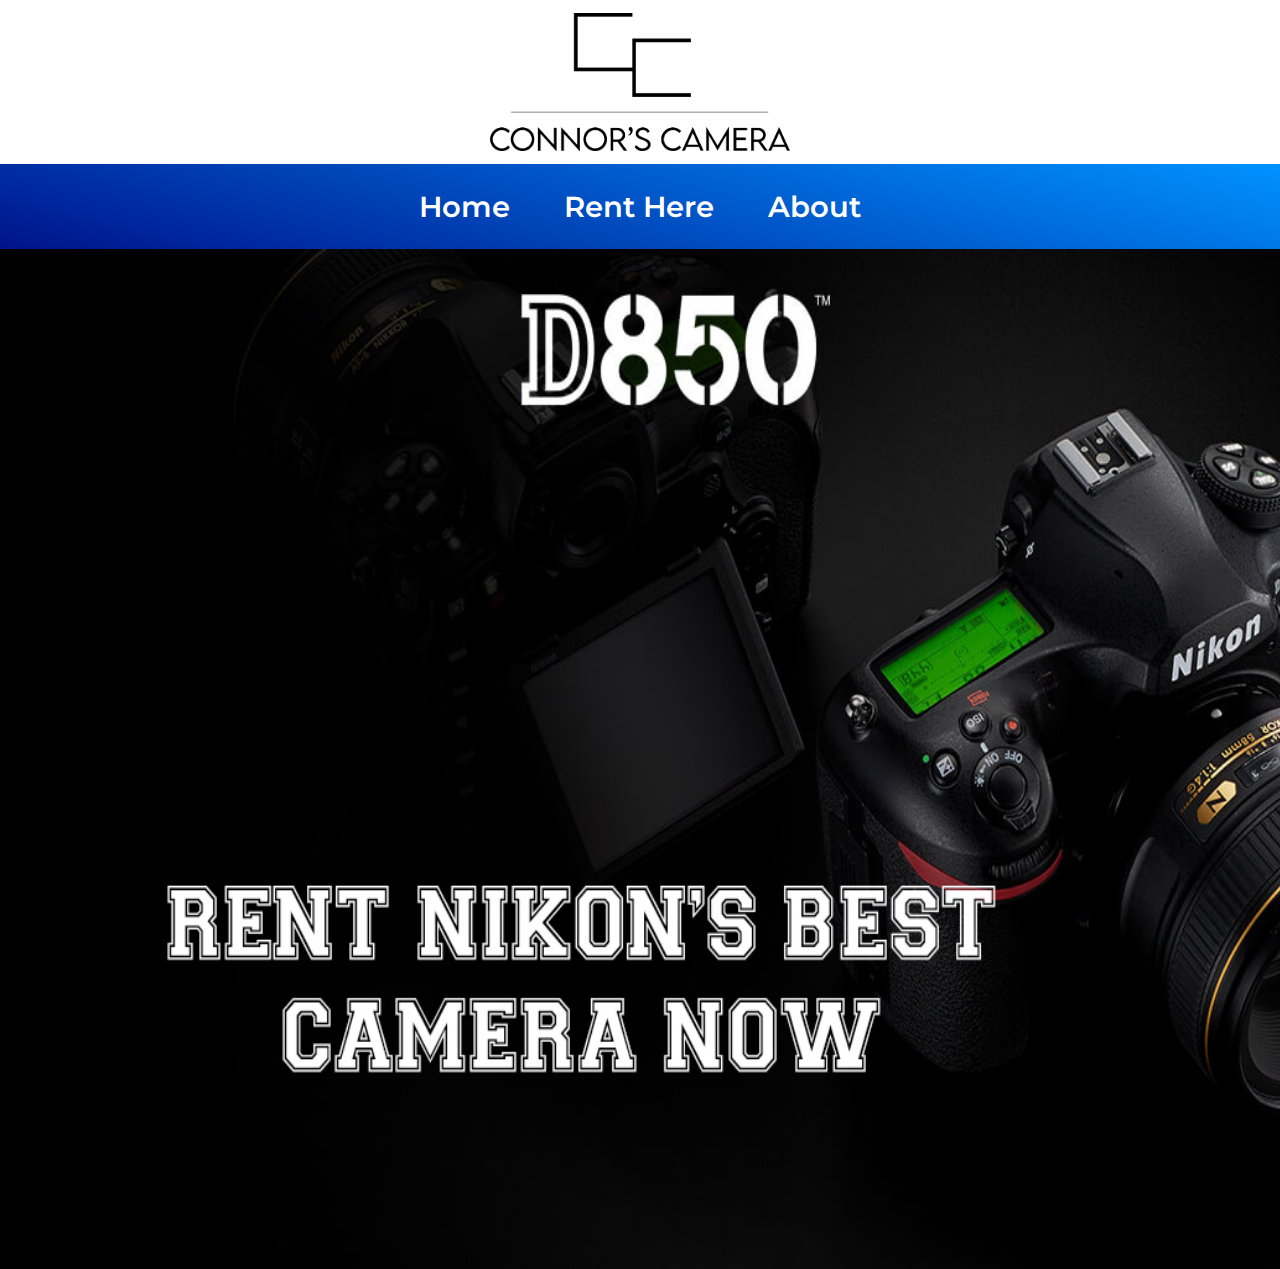
<file: index.html>
<!DOCTYPE html>
<html lang="en" dir="ltr">
    <head>
        <meta charset="utf-8">
        <title>Connor's Camera</title>
        <link rel="stylesheet" href="styles.css" type="text/css">
        <meta name="viewport" content="width=device-width, initial-scale=1.0">
        <link rel="preconnect" href="https://fonts.gstatic.com">
        <link href="https://fonts.googleapis.com/css2?family=Montserrat:ital,wght@0,100;0,200;0,300;0,500;0,700;0,800;0,900;1,100;1,200;1,300;1,400;1,700;1,800;1,900&display=swap" rel="stylesheet">
    </head>
    <body>

        <a href="index.html"><img class="logo" src="logo.jpg"></a>


        <nav>
            <a href="index.html">Home</a>
            <a href="rent.html">Rent Here</a>
            <a href="about.html">About</a>
        </nav>

        <div class="w3-content w3-section">
          <img class="mySlides w3-animate-fading" src="D850.jpg">
          <img class="mySlides w3-animate-fading" src="light.jpg">
          <img class="mySlides w3-animate-fading" src="300.jpg">
        </div>
              <script>
                var myIndex = 0;
              carousel();

              function carousel() {
                var i;
                var x = document.getElementsByClassName("mySlides");
                for (i = 0; i < x.length; i++) {
                  x[i].style.display = "none";
                }
                myIndex++;
                if (myIndex > x.length) {myIndex = 1}
                x[myIndex-1].style.display = "block";
                setTimeout(carousel, 9000);
              }
              </script>
    </body>
</html>
</file>
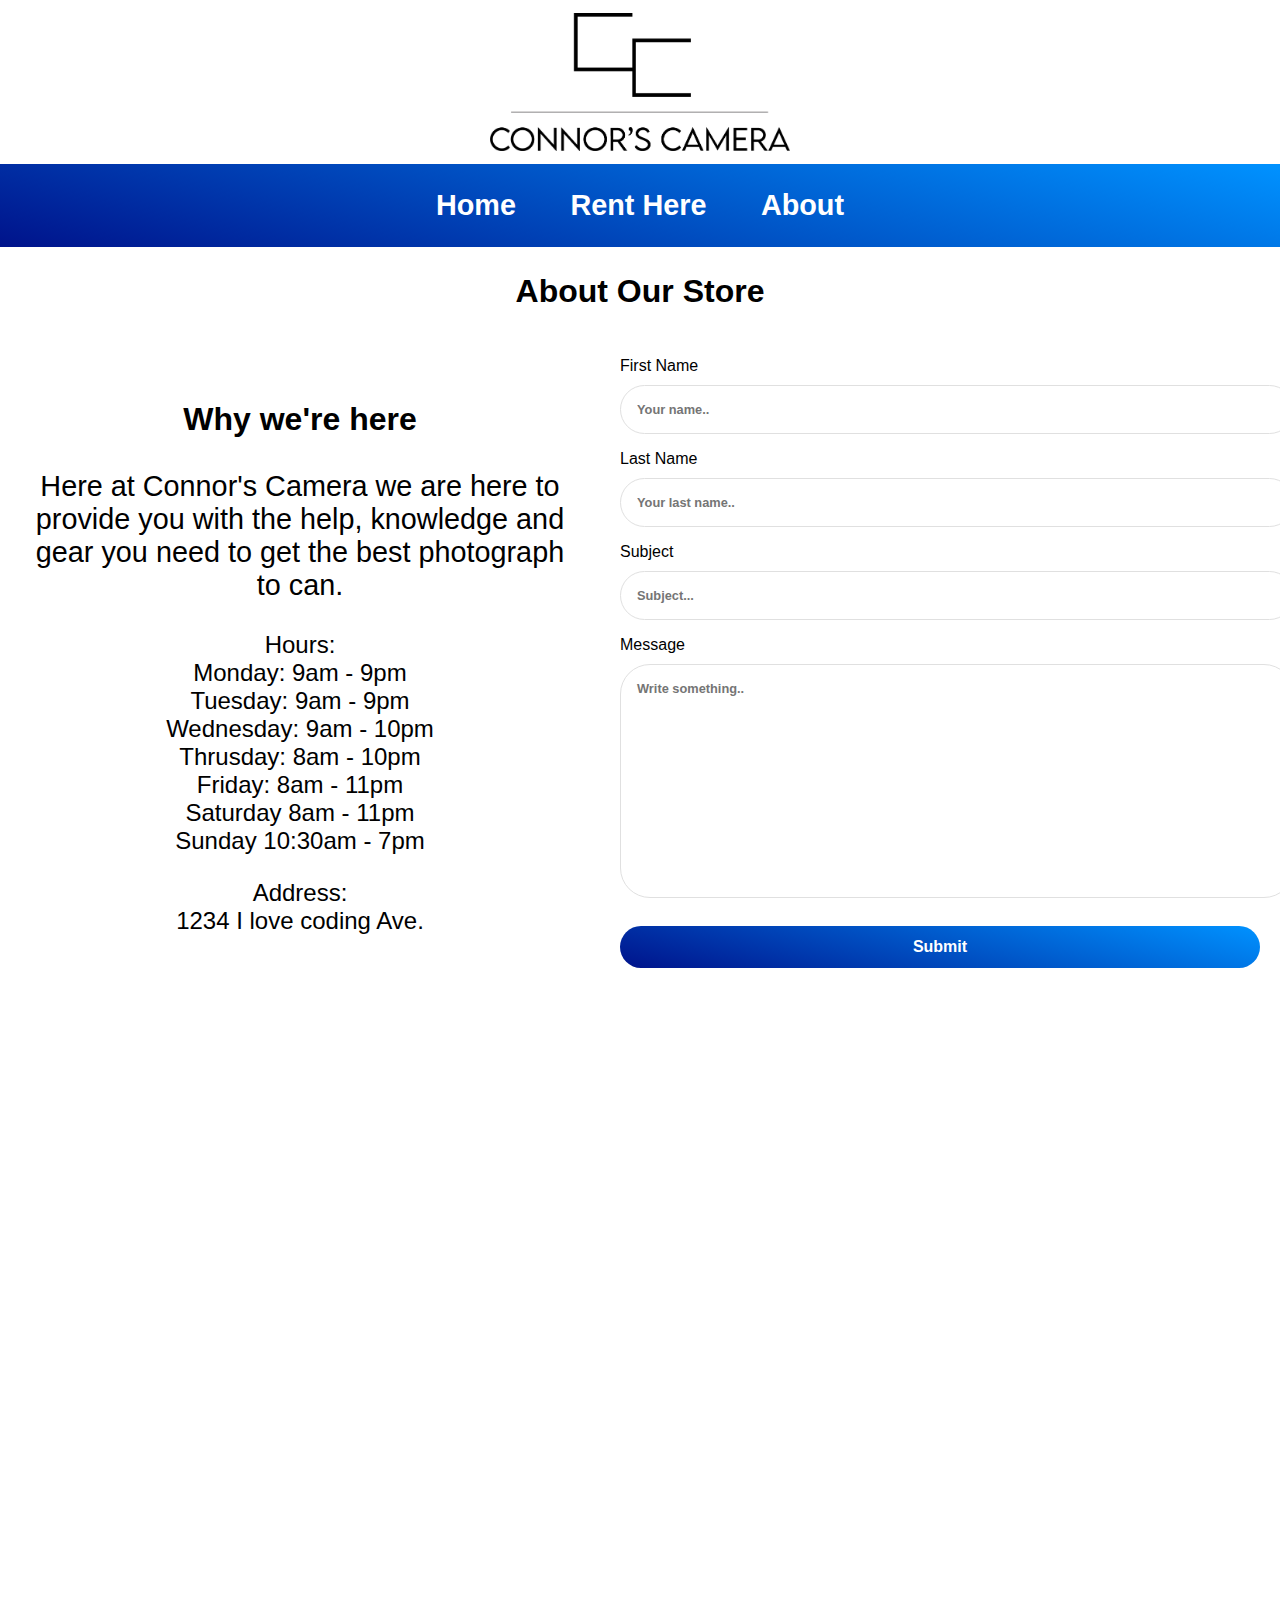
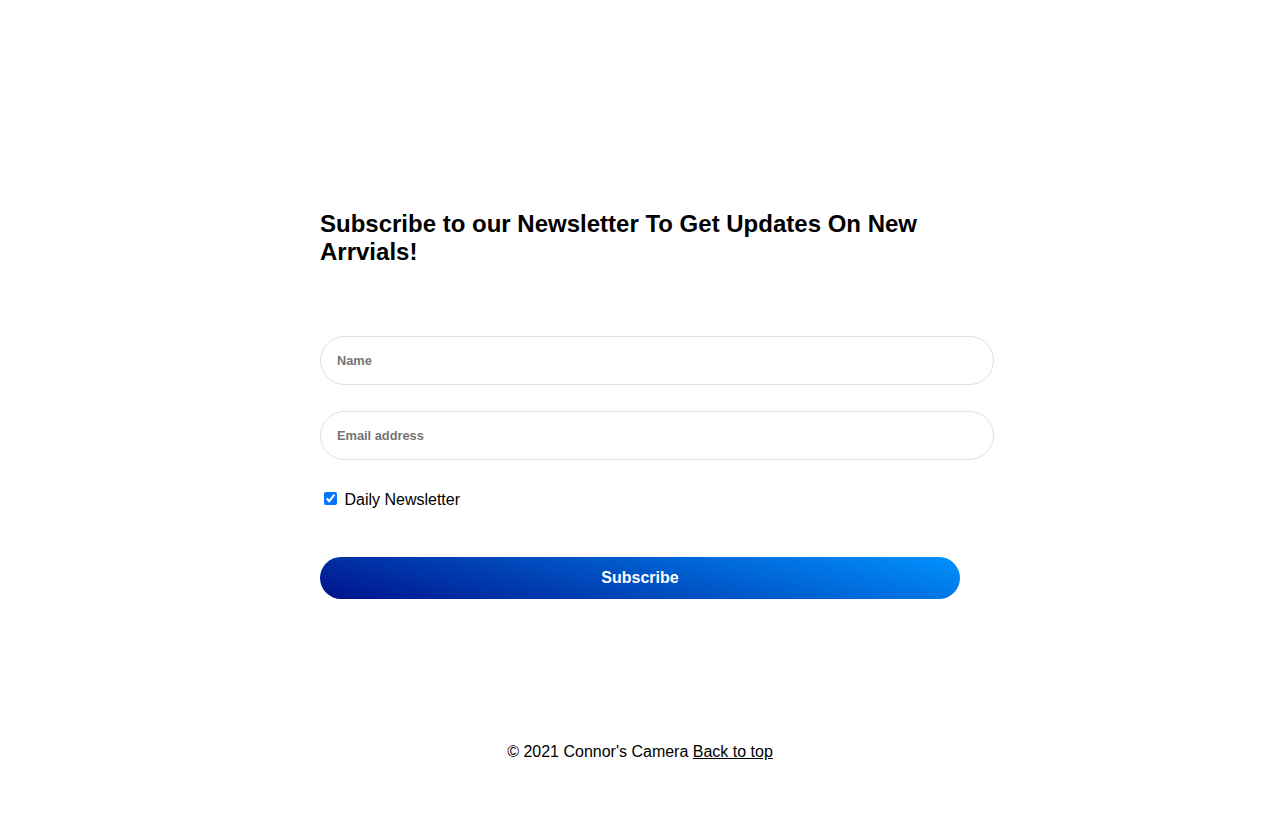
<file: about.html>
<!DOCTYPE html>
<html lang="en" dir="ltr">
  <head>
    <meta charset="utf-8">
    <title>Connor's Camera About</title>
    <link rel="stylesheet" href="styles.css" type="text/css">
  </head>
  <body>
      <a href="index.html"><img class="logo" src="logo.jpg"></a>
      <nav>
          <a href="index.html">Home</a>
          <a href="rent.html">Rent Here</a>
          <a href="about.html">About</a>
      </nav>
      <h2 class="about-our-store">About Our Store</h2>
      </div>
      <main>
        <div class="flexItem">
          <h3 class="why">Why we're here</h3>
          <p class="paragraph">Here at Connor's Camera we are here to provide you with the help, knowledge and gear you need to get the best photograph to can. </p>
          <p class="hours">
            Hours:<br>
            Monday: 9am - 9pm <br>
            Tuesday: 9am - 9pm <br>
            Wednesday: 9am - 10pm <br>
            Thrusday: 8am - 10pm <br>
            Friday: 8am - 11pm <br>
            Saturday 8am - 11pm <br>
            Sunday 10:30am - 7pm <br>
          </p>
          <p class="hours">Address: <br>1234 I love coding Ave.</p>
        </div>
        <div class="container">
          <form action="action_page.php">
            <label for="fname">First Name</label>
            <input type="text" id="fname" name="firstname" placeholder="Your name..">
            <label for="lname">Last Name</label>
            <input type="text" id="lname" name="lastname" placeholder="Your last name..">
            <label for="country">Subject</label>
            <input type="text" id="subj" name="subject" placeholder="Subject...">
            <label for="subject">Message</label>
            <textarea id="subject" name="subject" placeholder="Write something.." style="height:200px"></textarea>
            <input type="submit" value="Submit">
          </form>
        </div>
      </main>
      <iframe src="https://www.google.com/maps/embed?pb=!1m18!1m12!1m3!1d931.7539173157265!2d-85.71055866891706!3d38.23231567642704!2m3!1f0!2f0!3f0!3m2!1i1024!2i768!4f13.1!3m3!1m2!1s0x0%3A0xd0674e70b9777c6e!2sMurphy&#39;s%20Camera!5e0!3m2!1sen!2sus!4v1618946964266!5m2!1sen!2sus" width="100%" height="750" style="border:0;" allowfullscreen="" loading="lazy"></iframe>
      <form action="action_page.php">
        <div class="container">
          <h2 class="sub">Subscribe to our Newsletter To Get Updates On New Arrvials!</h2>
        </div>
        <div class="container" style="background-color:white">
          <input type="text" placeholder="Name" name="name" required>
          <input type="text" placeholder="Email address" name="mail" required>
          <label>
            <input type="checkbox" checked="checked" name="subscribe"> Daily Newsletter
          </label>
        </div>
        <div class="container">
          <input type="submit" value="Subscribe">
        </div>
      </form>
      <footer>
        <p> &copy; 2021 Connor's Camera <a href="#"> Back to top</p>
      </footer>
  </body>
</html>
</file>
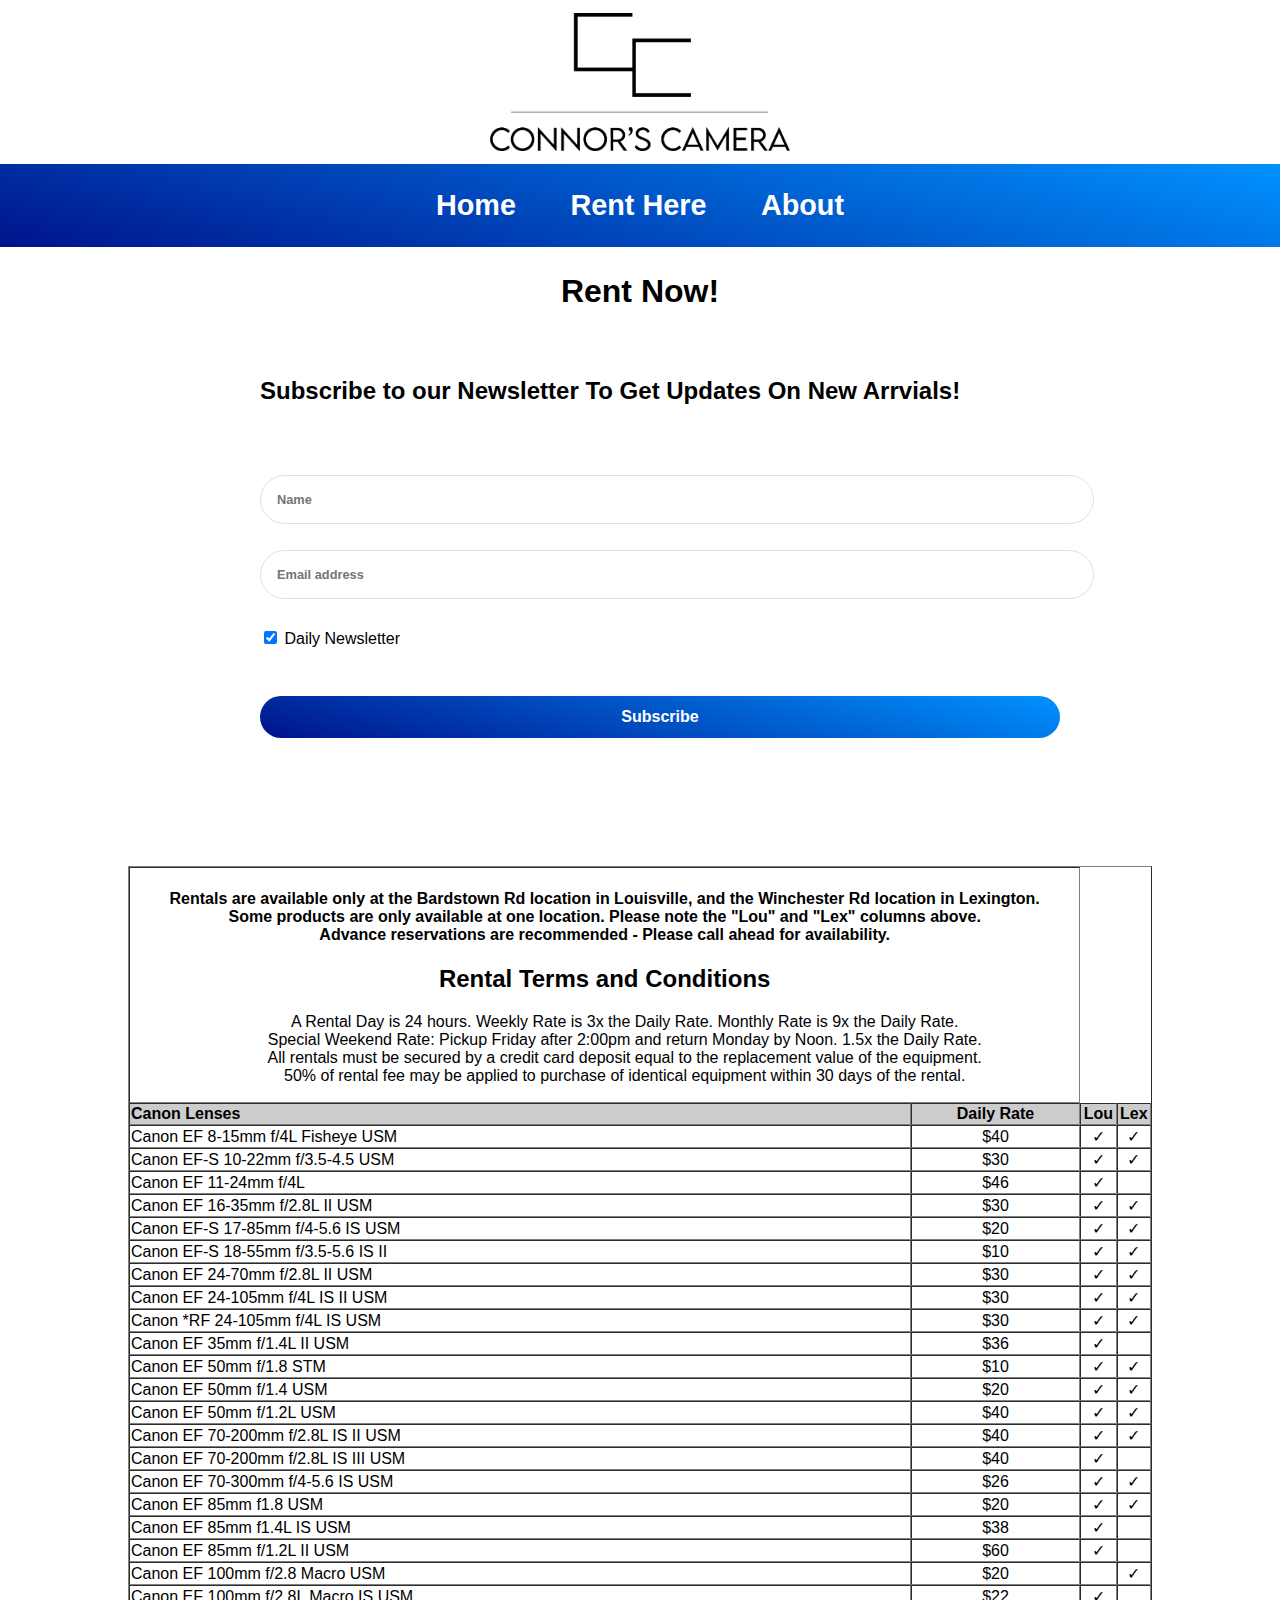
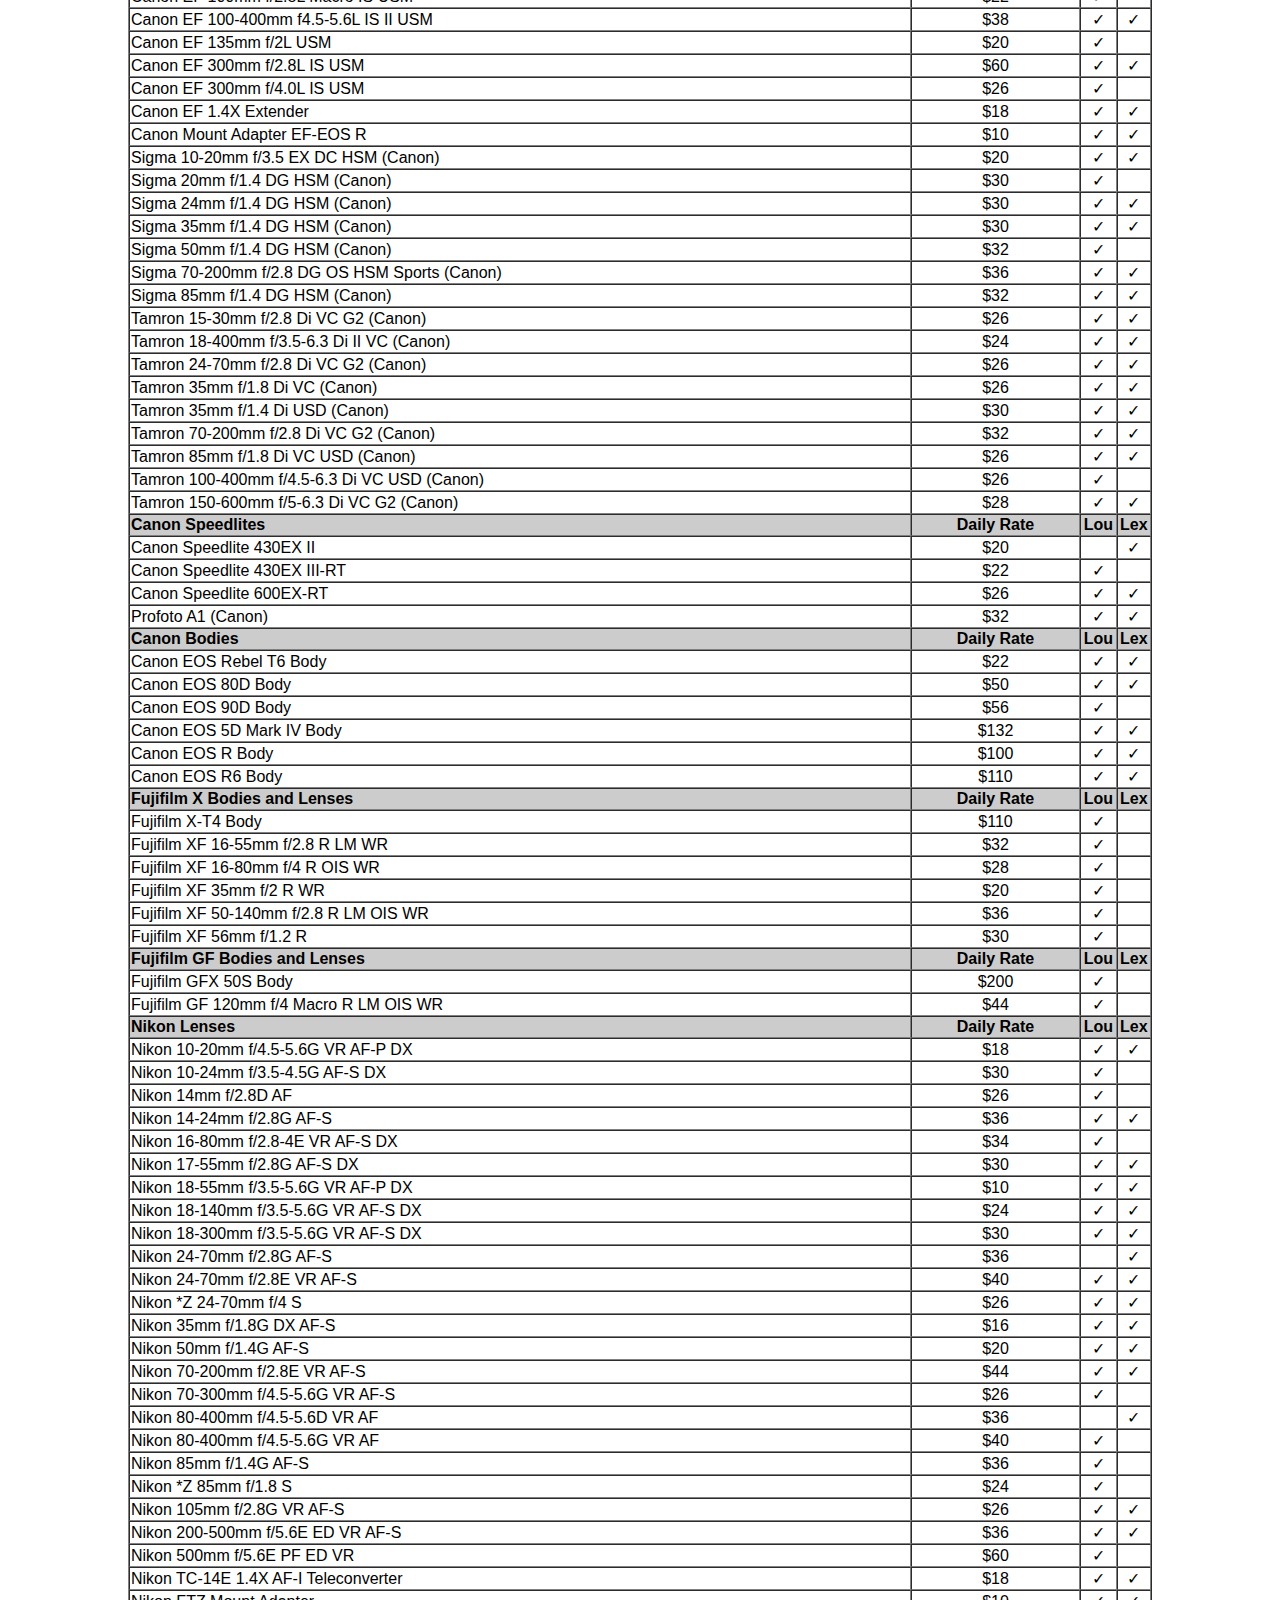
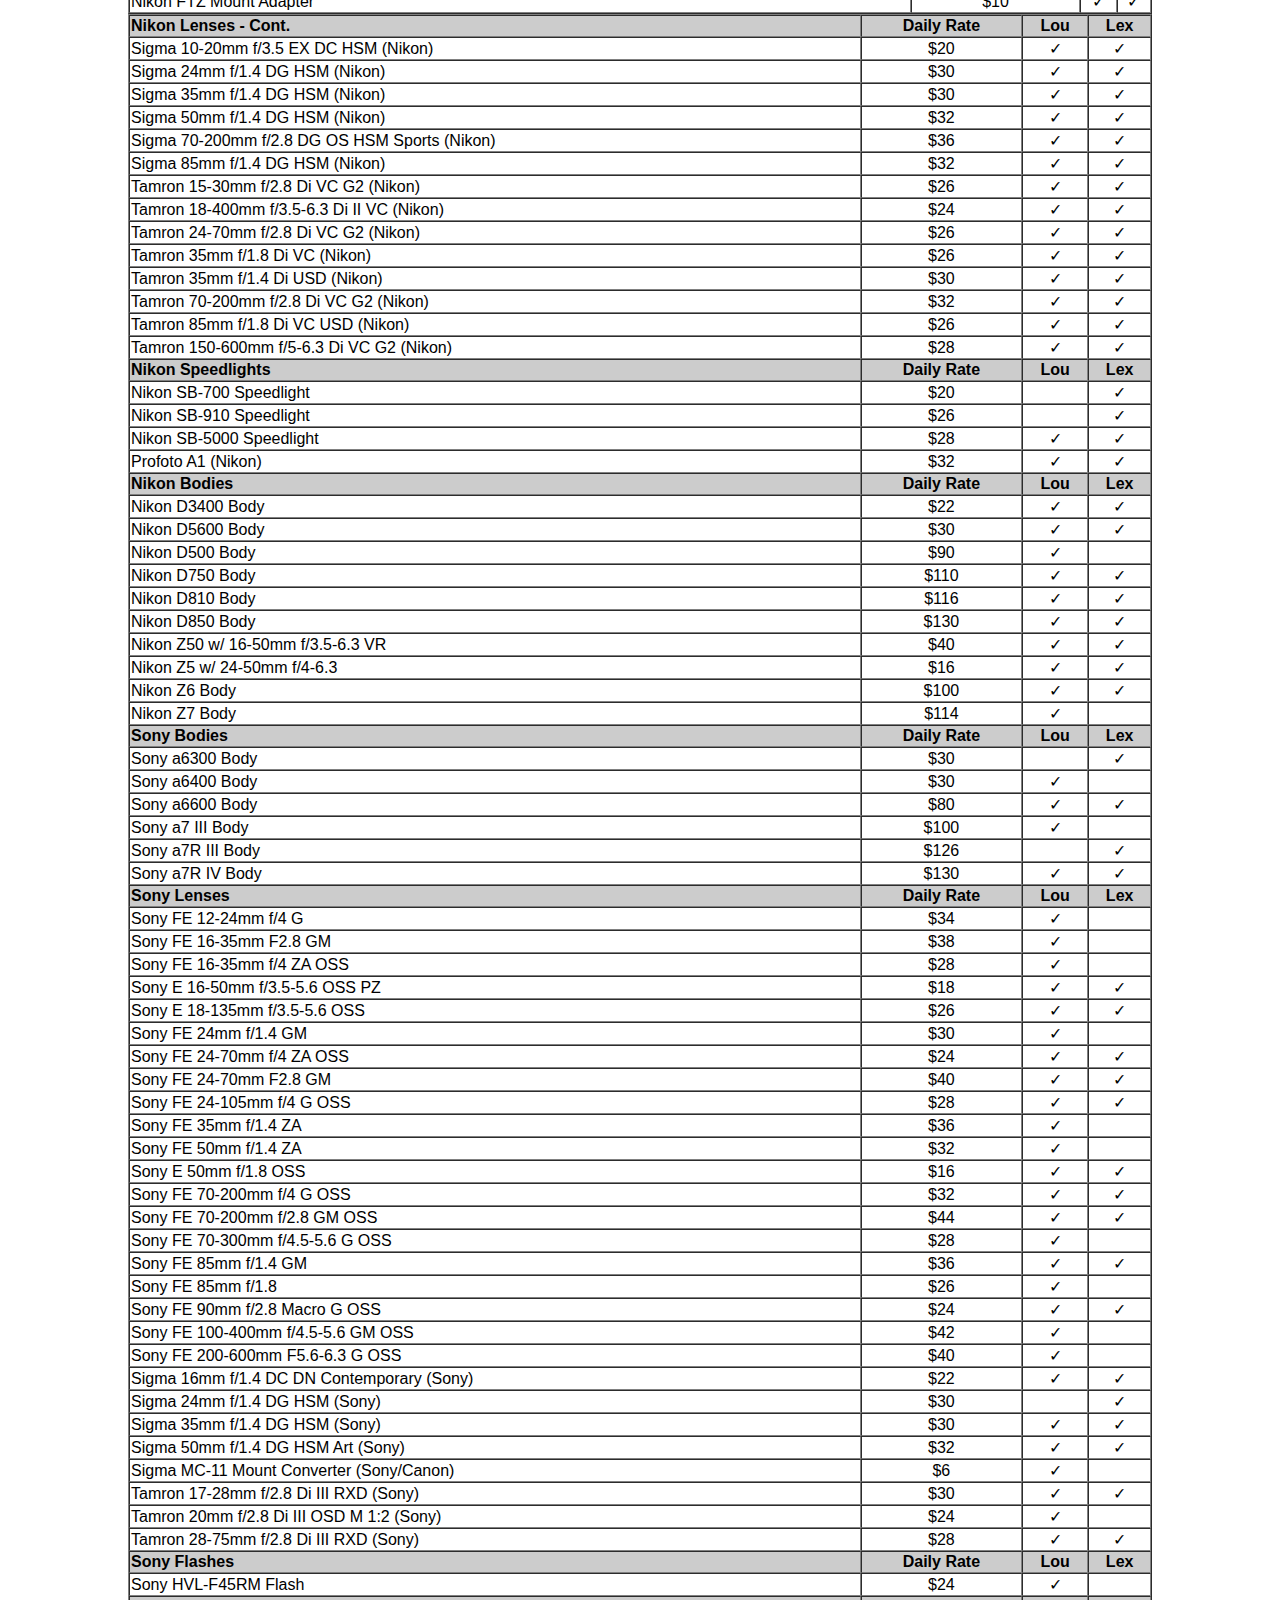
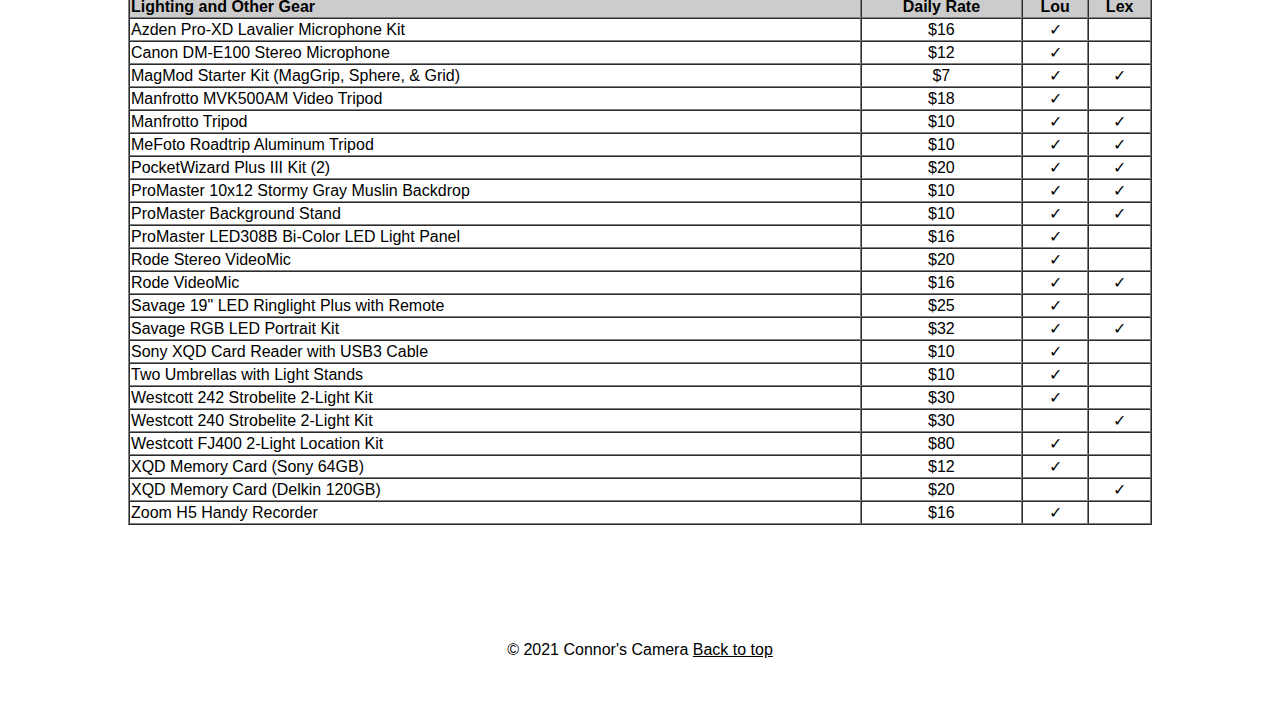
<file: rent.html>
<!DOCTYPE html>
<html lang="en" dir="ltr">
    <head>
        <meta charset="utf-8">
        <title>Connor's Camera</title>
        <link rel="stylesheet" href="styles.css"
        type="text/css">

    </head>
    <body>

        <a href="index.html"><img class="logo" src="logo.jpg"></a>



        <nav>
            <a href="index.html">Home</a>
            <a href="rent.html">Rent Here</a>
            <a href="about.html">About</a>
        </nav>

          <h2 class="rent">Rent Now!</h2>

          <form class="about-form" action="action_page.php">
            <div class="container rentc">
              <h2>Subscribe to our Newsletter To Get Updates On New Arrvials!</h2>

            </div>

            <div class="container rentc" style="background-color:white">
              <input type="text" placeholder="Name" name="name" required>
              <input type="text" placeholder="Email address" name="mail" required>
              <label>
                <input type="checkbox" checked="checked" name="subscribe"> Daily Newsletter
              </label>
            </div>

            <div class="container rentc">
              <input type="submit" value="Subscribe">
            </div>
          </form>

  <tbody><tr style="background-color:#FFF;">
    <td width="50%" align="center" valign="top">
    	<table width="80%" align="center" border="1" cellpadding="1" cellspacing="0" class="thinBorders">
  <tr style="background-color:#FFF;">
    <td align="center" colspan="2">
      <h4>Rentals are available only at the Bardstown Rd location in Louisville, and the Winchester Rd location in Lexington.<br>
		Some products are only available at one location. Please note the "Lou" and "Lex" columns above.<br>
        Advance reservations are recommended - Please call ahead for availability. </h4>
      <h2>Rental Terms and Conditions</h2>
      <ul style="list-style-type:none;">
        <li>A Rental Day is 24 hours. Weekly Rate is 3x the Daily Rate. Monthly Rate is 9x the Daily Rate.</li>
        <li>Special Weekend Rate: Pickup Friday after 2:00pm and return Monday by Noon. 1.5x the Daily Rate.</li>
        <li>All rentals must be secured by a credit card deposit equal to the replacement value of the equipment.</li>
        <li>50% of rental fee may be applied to purchase of identical equipment within 30 days of the rental.</li>
      </ul>          
	</td>
  </tr>


				<tbody><tr style="background-color:#CCC;">
					<td><strong>Canon Lenses</strong></td>
					<td align="center"><strong>Daily&nbsp;Rate</strong></td>
					<td align="center"><strong>Lou</strong></td>
					<td align="center"><strong>Lex</strong></td>
				</tr>
				<tr>
					<td align="left">Canon EF 8-15mm f/4L Fisheye USM</td>
					<td align="center">$40</td>
					<td align="center">✓</td>
					<td align="center">✓</td>
				</tr>
				<tr>
					<td align="left">Canon EF-S 10-22mm f/3.5-4.5 USM</td>
					<td align="center">$30</td>
					<td align="center">✓</td>
					<td align="center">✓</td>
				</tr>
				<tr>
					<td align="left">Canon EF 11-24mm f/4L</td>
					<td align="center">$46</td>
					<td align="center">✓</td>
					<td align="center">&nbsp;</td>
				</tr>
				<tr>
					<td align="left">Canon EF 16-35mm f/2.8L II USM</td>
					<td align="center">$30</td>
					<td align="center">✓</td>
					<td align="center">✓</td>
				</tr>
				<tr>
					<td align="left">Canon EF-S 17-85mm f/4-5.6 IS USM</td>
					<td align="center">$20</td>
					<td align="center">✓</td>
					<td align="center">✓</td>
				</tr>
				<tr>
					<td align="left">Canon EF-S 18-55mm f/3.5-5.6 IS II</td>
					<td align="center">$10</td>
					<td align="center">✓</td>
					<td align="center">✓</td>
				</tr>
				<tr>
					<td align="left">Canon EF 24-70mm f/2.8L II USM</td>
					<td align="center">$30</td>
					<td align="center">✓</td>
					<td align="center">✓</td>
				</tr>
				<tr>
					<td align="left">Canon EF 24-105mm f/4L IS II USM</td>
					<td align="center">$30</td>
					<td align="center">✓</td>
					<td align="center">✓</td>
				</tr>
				<tr>
					<td align="left">Canon *RF 24-105mm f/4L IS USM</td>
					<td align="center">$30</td>
					<td align="center">✓</td>
					<td align="center">✓</td>
				</tr>
				<tr>
					<td align="left">Canon EF 35mm f/1.4L II USM</td>
					<td align="center">$36</td>
					<td align="center">✓</td>
					<td align="center">&nbsp;</td>
				</tr>
				<tr>
					<td align="left">Canon EF 50mm f/1.8 STM</td>
					<td align="center">$10</td>
					<td align="center">✓</td>
					<td align="center">✓</td>
				</tr>
				<tr>
					<td align="left">Canon EF 50mm f/1.4 USM</td>
					<td align="center">$20</td>
					<td align="center">✓</td>
					<td align="center">✓</td>
				</tr>
				<tr>
					<td align="left">Canon EF 50mm f/1.2L USM</td>
					<td align="center">$40</td>
					<td align="center">✓</td>
					<td align="center">✓</td>
				</tr>
				<tr>
					<td align="left">Canon EF 70-200mm f/2.8L IS II USM</td>
					<td align="center">$40</td>
					<td align="center">✓</td>
					<td align="center">✓</td>
				</tr>
				<tr>
					<td align="left">Canon EF 70-200mm f/2.8L IS III USM</td>
					<td align="center">$40</td>
					<td align="center">✓</td>
					<td align="center">&nbsp;</td>
				</tr>
				<tr>
					<td align="left">Canon EF 70-300mm f/4-5.6 IS USM</td>
					<td align="center">$26</td>
					<td align="center">✓</td>
					<td align="center">✓</td>
				</tr>
				<tr>
					<td align="left">Canon EF 85mm f1.8 USM</td>
					<td align="center">$20</td>
					<td align="center">✓</td>
					<td align="center">✓</td>
				</tr>
				<tr>
					<td align="left">Canon EF 85mm f1.4L IS USM</td>
					<td align="center">$38</td>
					<td align="center">✓</td>
					<td align="center">&nbsp;</td>
				</tr>
				<tr>
					<td align="left">Canon EF 85mm f/1.2L II USM</td>
					<td align="center">$60</td>
					<td align="center">✓</td>
					<td align="center">&nbsp;</td>
				</tr>
				<tr>
					<td align="left">Canon EF 100mm f/2.8 Macro USM</td>
					<td align="center">$20</td>
					<td align="center">&nbsp;</td>
					<td align="center">✓</td>
				</tr>
				<tr>
					<td align="left">Canon EF 100mm f/2.8L Macro IS USM</td>
					<td align="center">$22</td>
					<td align="center">✓</td>
					<td align="center">&nbsp;</td>
				</tr>
				<tr>
					<td align="left">Canon EF 100-400mm f4.5-5.6L IS II USM</td>
					<td align="center">$38</td>
					<td align="center">✓</td>
					<td align="center">✓</td>
				</tr>
				<tr>
					<td align="left">Canon EF 135mm f/2L USM</td>
					<td align="center">$20</td>
					<td align="center">✓</td>
					<td align="center">&nbsp;</td>
				</tr>
				<tr>
					<td align="left">Canon EF 300mm f/2.8L IS USM</td>
					<td align="center">$60</td>
					<td align="center">✓</td>
					<td align="center">✓</td>
				</tr>
				<tr>
					<td align="left">Canon EF 300mm f/4.0L IS USM</td>
					<td align="center">$26</td>
					<td align="center">✓</td>
					<td align="center">&nbsp;</td>
				</tr>
				<tr>
					<td align="left">Canon EF 1.4X Extender</td>
					<td align="center">$18</td>
					<td align="center">✓</td>
					<td align="center">✓</td>
				</tr>
				<tr>
					<td align="left">Canon Mount Adapter EF-EOS R</td>
					<td align="center">$10</td>
					<td align="center">✓</td>
					<td align="center">✓</td>
				</tr>
				<tr>
					<td align="left">Sigma 10-20mm f/3.5 EX DC HSM (Canon)</td>
					<td align="center">$20</td>
					<td align="center">✓</td>
					<td align="center">✓</td>
				</tr>
				<tr>
					<td align="left">Sigma 20mm f/1.4 DG HSM (Canon)</td>
					<td align="center">$30</td>
					<td align="center">✓</td>
					<td align="center">&nbsp;</td>
				</tr>
				<tr>
					<td align="left">Sigma 24mm f/1.4 DG HSM (Canon)</td>
					<td align="center">$30</td>
					<td align="center">✓</td>
					<td align="center">✓</td>
				</tr>
				<tr>
					<td align="left">Sigma 35mm f/1.4 DG HSM (Canon)</td>
					<td align="center">$30</td>
					<td align="center">✓</td>
					<td align="center">✓</td>
				</tr>
				<tr>
					<td align="left">Sigma 50mm f/1.4 DG HSM (Canon)</td>
					<td align="center">$32</td>
					<td align="center">✓</td>
					<td align="center">&nbsp;</td>
				</tr>
				<tr>
					<td align="left">Sigma 70-200mm f/2.8 DG OS HSM Sports (Canon)</td>
					<td align="center">$36</td>
					<td align="center">✓</td>
					<td align="center">✓</td>
				</tr>
				<tr>
					<td align="left">Sigma 85mm f/1.4 DG HSM (Canon)</td>
					<td align="center">$32</td>
					<td align="center">✓</td>
					<td align="center">✓</td>
				</tr>
				<tr>
					<td align="left">Tamron 15-30mm f/2.8 Di VC G2 (Canon)</td>
					<td align="center">$26</td>
					<td align="center">✓</td>
					<td align="center">✓</td>
				</tr>
				<tr>
					<td align="left">Tamron 18-400mm f/3.5-6.3 Di II VC (Canon)</td>
					<td align="center">$24</td>
					<td align="center">✓</td>
					<td align="center">✓</td>
				</tr>
				<tr>
					<td align="left">Tamron 24-70mm f/2.8 Di VC G2 (Canon)</td>
					<td align="center">$26</td>
					<td align="center">✓</td>
					<td align="center">✓</td>
				</tr>
				<tr>
					<td align="left">Tamron 35mm f/1.8 Di VC (Canon)</td>
					<td align="center">$26</td>
					<td align="center">✓</td>
					<td align="center">✓</td>
				</tr>
				<tr>
					<td align="left">Tamron 35mm f/1.4 Di USD (Canon)</td>
					<td align="center">$30</td>
					<td align="center">✓</td>
					<td align="center">✓</td>
				</tr>
				<tr>
					<td align="left">Tamron 70-200mm f/2.8 Di VC G2 (Canon)</td>
					<td align="center">$32</td>
					<td align="center">✓</td>
					<td align="center">✓</td>
				</tr>
				<tr>
					<td align="left">Tamron 85mm f/1.8 Di VC USD (Canon)</td>
					<td align="center">$26</td>
					<td align="center">✓</td>
					<td align="center">✓</td>
				</tr>
				<tr>
					<td align="left">Tamron 100-400mm f/4.5-6.3 Di VC USD (Canon)</td>
					<td align="center">$26</td>
					<td align="center">✓</td>
					<td align="center">&nbsp;</td>
				</tr>
				<tr>
					<td align="left">Tamron 150-600mm f/5-6.3 Di VC G2 (Canon)</td>
					<td align="center">$28</td>
					<td align="center">✓</td>
					<td align="center">✓</td>
				</tr>
				<tr style="background-color:#CCC;">
					<td><strong>Canon Speedlites</strong></td>
					<td align="center"><strong>Daily&nbsp;Rate</strong></td>
					<td align="center"><strong>Lou</strong></td>
					<td align="center"><strong>Lex</strong></td>
				</tr>
				<tr>
					<td align="left">Canon Speedlite 430EX II</td>
					<td align="center">$20</td>
					<td align="center">&nbsp;</td>
					<td align="center">✓</td>
				</tr>
				<tr>
					<td align="left">Canon Speedlite 430EX III-RT</td>
					<td align="center">$22</td>
					<td align="center">✓</td>
					<td align="center">&nbsp;</td>
				</tr>
				<tr>
					<td align="left">Canon Speedlite 600EX-RT</td>
					<td align="center">$26</td>
					<td align="center">✓</td>
					<td align="center">✓</td>
				</tr>
				<tr>
					<td align="left">Profoto A1 (Canon)</td>
					<td align="center">$32</td>
					<td align="center">✓</td>
					<td align="center">✓</td>
				</tr>
				<tr style="background-color:#CCC;">
					<td><strong>Canon Bodies</strong></td>
					<td align="center"><strong>Daily&nbsp;Rate</strong></td>
					<td align="center"><strong>Lou</strong></td>
					<td align="center"><strong>Lex</strong></td>
				</tr>
				<tr>
					<td align="left">Canon EOS Rebel T6 Body</td>
					<td align="center">$22</td>
					<td align="center">✓</td>
					<td align="center">✓</td>
				</tr>
				<tr>
					<td align="left">Canon EOS 80D Body</td>
					<td align="center">$50</td>
					<td align="center">✓</td>
					<td align="center">✓</td>
				</tr>
				<tr>
					<td align="left">Canon EOS 90D Body</td>
					<td align="center">$56</td>
					<td align="center">✓</td>
					<td align="center">&nbsp;</td>
				</tr>
				<tr>
					<td align="left">Canon EOS 5D Mark IV Body</td>
					<td align="center">$132</td>
					<td align="center">✓</td>
					<td align="center">✓</td>
				</tr>
				<tr>
					<td align="left">Canon EOS R Body</td>
					<td align="center">$100</td>
					<td align="center">✓</td>
					<td align="center">✓</td>
				</tr>
				<tr>
					<td align="left">Canon EOS R6 Body</td>
					<td align="center">$110</td>
					<td align="center">✓</td>
					<td align="center">✓</td>
				</tr>
				<tr style="background-color:#CCC;">
					<td><strong>Fujifilm X Bodies and Lenses</strong></td>
					<td align="center"><strong>Daily&nbsp;Rate</strong></td>
					<td align="center"><strong>Lou</strong></td>
					<td align="center"><strong>Lex</strong></td>
				</tr>
				<tr>
					<td align="left">Fujifilm X-T4 Body</td>
					<td align="center">$110</td>
					<td align="center">✓</td>
					<td align="center">&nbsp;</td>
				</tr>
				<tr>
					<td align="left">Fujifilm XF 16-55mm f/2.8 R LM WR</td>
					<td align="center">$32</td>
					<td align="center">✓</td>
					<td align="center">&nbsp;</td>
				</tr>
				<tr>
					<td align="left">Fujifilm XF 16-80mm f/4 R OIS WR</td>
					<td align="center">$28</td>
					<td align="center">✓</td>
					<td align="center">&nbsp;</td>
				</tr>
				<tr>
					<td align="left">Fujifilm XF 35mm f/2 R WR</td>
					<td align="center">$20</td>
					<td align="center">✓</td>
					<td align="center">&nbsp;</td>
				</tr>
				<tr>
					<td align="left">Fujifilm XF 50-140mm f/2.8 R LM OIS WR</td>
					<td align="center">$36</td>
					<td align="center">✓</td>
					<td align="center">&nbsp;</td>
				</tr>
				<tr>
					<td align="left">Fujifilm XF 56mm f/1.2 R</td>
					<td align="center">$30</td>
					<td align="center">✓</td>
					<td align="center">&nbsp;</td>
				</tr>
				<tr style="background-color:#CCC;">
					<td><strong>Fujifilm GF Bodies and Lenses</strong></td>
					<td align="center"><strong>Daily&nbsp;Rate</strong></td>
					<td align="center"><strong>Lou</strong></td>
					<td align="center"><strong>Lex</strong></td>
				</tr>
				<tr>
					<td align="left">Fujifilm GFX 50S Body</td>
					<td align="center">$200</td>
					<td align="center">✓</td>
					<td align="center">&nbsp;</td>
				</tr>
				<tr>
					<td align="left">Fujifilm GF 120mm f/4 Macro R LM OIS WR</td>
					<td align="center">$44</td>
					<td align="center">✓</td>
					<td align="center">&nbsp;</td>
				</tr>
				<tr style="background-color:#CCC;">
					<td><strong>Nikon Lenses</strong></td>
					<td align="center"><strong>Daily&nbsp;Rate</strong></td>
					<td align="center"><strong>Lou</strong></td>
					<td align="center"><strong>Lex</strong></td>
				</tr>
				<tr>
					<td align="left">Nikon 10-20mm f/4.5-5.6G VR AF-P DX</td>
					<td align="center">$18</td>
					<td align="center">✓</td>
					<td align="center">✓</td>
				</tr>
				<tr>
					<td align="left">Nikon 10-24mm f/3.5-4.5G AF-S DX</td>
					<td align="center">$30</td>
					<td align="center">✓</td>
					<td align="center">&nbsp;</td>
				</tr>
				<tr>
					<td align="left">Nikon 14mm f/2.8D AF</td>
					<td align="center">$26</td>
					<td align="center">✓</td>
					<td align="center">&nbsp;</td>
				</tr>
				<tr>
					<td align="left">Nikon 14-24mm f/2.8G AF-S</td>
					<td align="center">$36</td>
					<td align="center">✓</td>
					<td align="center">✓</td>
				</tr>
				<tr>
					<td align="left">Nikon 16-80mm f/2.8-4E VR AF-S DX</td>
					<td align="center">$34</td>
					<td align="center">✓</td>
					<td align="center">&nbsp;</td>
				</tr>
				<tr>
					<td align="left">Nikon 17-55mm f/2.8G AF-S DX</td>
					<td align="center">$30</td>
					<td align="center">✓</td>
					<td align="center">✓</td>
				</tr>
				<tr>
					<td align="left">Nikon 18-55mm f/3.5-5.6G VR AF-P DX</td>
					<td align="center">$10</td>
					<td align="center">✓</td>
					<td align="center">✓</td>
				</tr>
				<tr>
					<td align="left">Nikon 18-140mm f/3.5-5.6G VR AF-S DX</td>
					<td align="center">$24</td>
					<td align="center">✓</td>
					<td align="center">✓</td>
				</tr>
				<tr>
					<td align="left">Nikon 18-300mm f/3.5-5.6G VR AF-S DX</td>
					<td align="center">$30</td>
					<td align="center">✓</td>
					<td align="center">✓</td>
				</tr>
				<tr>
					<td align="left">Nikon 24-70mm f/2.8G AF-S</td>
					<td align="center">$36</td>
					<td align="center">&nbsp;</td>
					<td align="center">✓</td>
				</tr>
				<tr>
					<td align="left">Nikon 24-70mm f/2.8E VR AF-S</td>
					<td align="center">$40</td>
					<td align="center">✓</td>
					<td align="center">✓</td>
				</tr>
				<tr>
					<td align="left">Nikon *Z 24-70mm f/4 S</td>
					<td align="center">$26</td>
					<td align="center">✓</td>
					<td align="center">✓</td>
				</tr>
				<tr>
					<td align="left">Nikon 35mm f/1.8G DX AF-S</td>
					<td align="center">$16</td>
					<td align="center">✓</td>
					<td align="center">✓</td>
				</tr>
				<tr>
					<td align="left">Nikon 50mm f/1.4G AF-S</td>
					<td align="center">$20</td>
					<td align="center">✓</td>
					<td align="center">✓</td>
				</tr>
				<tr>
					<td align="left">Nikon 70-200mm f/2.8E VR AF-S</td>
					<td align="center">$44</td>
					<td align="center">✓</td>
					<td align="center">✓</td>
				</tr>
				<tr>
					<td align="left">Nikon 70-300mm f/4.5-5.6G VR AF-S</td>
					<td align="center">$26</td>
					<td align="center">✓</td>
					<td align="center">&nbsp;</td>
				</tr>
				<tr>
					<td align="left">Nikon 80-400mm f/4.5-5.6D VR AF</td>
					<td align="center">$36</td>
					<td align="center">&nbsp;</td>
					<td align="center">✓</td>
				</tr>
				<tr>
					<td align="left">Nikon 80-400mm f/4.5-5.6G VR AF</td>
					<td align="center">$40</td>
					<td align="center">✓</td>
					<td align="center">&nbsp;</td>
				</tr>
				<tr>
					<td align="left">Nikon 85mm f/1.4G AF-S</td>
					<td align="center">$36</td>
					<td align="center">✓</td>
					<td align="center">&nbsp;</td>
				</tr>
				<tr>
					<td align="left">Nikon *Z 85mm f/1.8 S</td>
					<td align="center">$24</td>
					<td align="center">✓</td>
					<td align="center">&nbsp;</td>
				</tr>
				<tr>
					<td align="left">Nikon 105mm f/2.8G VR AF-S</td>
					<td align="center">$26</td>
					<td align="center">✓</td>
					<td align="center">✓</td>
				</tr>
				<tr>
					<td align="left">Nikon 200-500mm f/5.6E ED VR AF-S</td>
					<td align="center">$36</td>
					<td align="center">✓</td>
					<td align="center">✓</td>
				</tr>
				<tr>
					<td align="left">Nikon 500mm f/5.6E PF ED VR</td>
					<td align="center">$60</td>
					<td align="center">✓</td>
					<td align="center">&nbsp;</td>
				</tr>
				<tr>
					<td align="left">Nikon TC-14E 1.4X AF-I Teleconverter</td>
					<td align="center">$18</td>
					<td align="center">✓</td>
					<td align="center">✓</td>
				</tr>
				<tr>
					<td align="left">Nikon FTZ Mount Adapter</td>
					<td align="center">$10</td>
					<td align="center">✓</td>
					<td align="center">✓</td>
				</tr>
			</tbody></table>
			</td>
			<td valign="top" align="center">
			<table width="80%" align="center" border="1" cellpadding="1" cellspacing="0" class="thinBorders">
				<tbody><tr style="background-color:#CCC;">
					<td><strong>Nikon Lenses - Cont.</strong></td>
					<td align="center"><strong>Daily&nbsp;Rate</strong></td>
					<td align="center"><strong>Lou</strong></td>
					<td align="center"><strong>Lex</strong></td>
				</tr>
				<tr>
					<td align="left">Sigma 10-20mm f/3.5 EX DC HSM (Nikon)</td>
					<td align="center">$20</td>
					<td align="center">✓</td>
					<td align="center">✓</td>
				</tr>
				<tr>
					<td align="left">Sigma 24mm f/1.4 DG HSM (Nikon)</td>
					<td align="center">$30</td>
					<td align="center">✓</td>
					<td align="center">✓</td>
				</tr>
				<tr>
					<td align="left">Sigma 35mm f/1.4 DG HSM (Nikon)</td>
					<td align="center">$30</td>
					<td align="center">✓</td>
					<td align="center">✓</td>
				</tr>
				<tr>
					<td align="left">Sigma 50mm f/1.4 DG HSM (Nikon)</td>
					<td align="center">$32</td>
					<td align="center">✓</td>
					<td align="center">✓</td>
				</tr>
				<tr>
					<td align="left">Sigma 70-200mm f/2.8 DG OS HSM Sports (Nikon)</td>
					<td align="center">$36</td>
					<td align="center">✓</td>
					<td align="center">✓</td>
				</tr>
				<tr>
					<td align="left">Sigma 85mm f/1.4 DG HSM (Nikon)</td>
					<td align="center">$32</td>
					<td align="center">✓</td>
					<td align="center">✓</td>
				</tr>
				<tr>
					<td align="left">Tamron 15-30mm f/2.8 Di VC G2 (Nikon)</td>
					<td align="center">$26</td>
					<td align="center">✓</td>
					<td align="center">✓</td>
				</tr>
				<tr>
					<td align="left">Tamron 18-400mm f/3.5-6.3 Di II VC (Nikon)</td>
					<td align="center">$24</td>
					<td align="center">✓</td>
					<td align="center">✓</td>
				</tr>
				<tr>
					<td align="left">Tamron 24-70mm f/2.8 Di VC G2 (Nikon)</td>
					<td align="center">$26</td>
					<td align="center">✓</td>
					<td align="center">✓</td>
				</tr>
				<tr>
					<td align="left">Tamron 35mm f/1.8 Di VC (Nikon)</td>
					<td align="center">$26</td>
					<td align="center">✓</td>
					<td align="center">✓</td>
				</tr>
				<tr>
					<td align="left">Tamron 35mm f/1.4 Di USD (Nikon)</td>
					<td align="center">$30</td>
					<td align="center">✓</td>
					<td align="center">✓</td>
				</tr>
				<tr>
					<td align="left">Tamron 70-200mm f/2.8 Di VC G2 (Nikon)</td>
					<td align="center">$32</td>
					<td align="center">✓</td>
					<td align="center">✓</td>
				</tr>
				<tr>
					<td align="left">Tamron 85mm f/1.8 Di VC USD (Nikon)</td>
					<td align="center">$26</td>
					<td align="center">✓</td>
					<td align="center">✓</td>
				</tr>
				<tr>
					<td align="left">Tamron 150-600mm f/5-6.3 Di VC G2 (Nikon)</td>
					<td align="center">$28</td>
					<td align="center">✓</td>
					<td align="center">✓</td>
				</tr>
				<tr style="background-color:#CCC;">
					<td><strong>Nikon Speedlights</strong></td>
					<td align="center"><strong>Daily&nbsp;Rate</strong></td>
					<td align="center"><strong>Lou</strong></td>
					<td align="center"><strong>Lex</strong></td>
				</tr>
				<tr>
					<td align="left">Nikon SB-700 Speedlight</td>
					<td align="center">$20</td>
					<td align="center">&nbsp;</td>
					<td align="center">✓</td>
				</tr>
				<tr>
					<td align="left">Nikon SB-910 Speedlight</td>
					<td align="center">$26</td>
					<td align="center">&nbsp;</td>
					<td align="center">✓</td>
				</tr>
				<tr>
					<td align="left">Nikon SB-5000 Speedlight</td>
					<td align="center">$28</td>
					<td align="center">✓</td>
					<td align="center">✓</td>
				</tr>
				<tr>
					<td align="left">Profoto A1 (Nikon)</td>
					<td align="center">$32</td>
					<td align="center">✓</td>
					<td align="center">✓</td>
				</tr>
				<tr style="background-color:#CCC;">
					<td><strong>Nikon Bodies</strong></td>
					<td align="center"><strong>Daily&nbsp;Rate</strong></td>
					<td align="center"><strong>Lou</strong></td>
					<td align="center"><strong>Lex</strong></td>
				</tr>
				<tr>
					<td align="left">Nikon D3400 Body</td>
					<td align="center">$22</td>
					<td align="center">✓</td>
					<td align="center">✓</td>
				</tr>
				<tr>
					<td align="left">Nikon D5600 Body</td>
					<td align="center">$30</td>
					<td align="center">✓</td>
					<td align="center">✓</td>
				</tr>
				<tr>
					<td align="left">Nikon D500 Body</td>
					<td align="center">$90</td>
					<td align="center">✓</td>
					<td align="center">&nbsp;</td>
				</tr>
				<tr>
					<td align="left">Nikon D750 Body</td>
					<td align="center">$110</td>
					<td align="center">✓</td>
					<td align="center">✓</td>
				</tr>
				<tr>
					<td align="left">Nikon D810 Body</td>
					<td align="center">$116</td>
					<td align="center">✓</td>
					<td align="center">✓</td>
				</tr>
				<tr>
					<td align="left">Nikon D850 Body</td>
					<td align="center">$130</td>
					<td align="center">✓</td>
					<td align="center">✓</td>
				</tr>
				<tr>
					<td align="left">Nikon Z50 w/ 16-50mm f/3.5-6.3 VR</td>
					<td align="center">$40</td>
					<td align="center">✓</td>
					<td align="center">✓</td>
				</tr>
				<tr>
					<td align="left">Nikon Z5 w/ 24-50mm f/4-6.3</td>
					<td align="center">$16</td>
					<td align="center">✓</td>
					<td align="center">✓</td>
				</tr>
				<tr>
					<td align="left">Nikon Z6 Body</td>
					<td align="center">$100</td>
					<td align="center">✓</td>
					<td align="center">✓</td>
				</tr>
				<tr>
					<td align="left">Nikon Z7 Body</td>
					<td align="center">$114</td>
					<td align="center">✓</td>
					<td align="center">&nbsp;</td>
				</tr>
				<tr style="background-color:#CCC;">
					<td><strong>Sony Bodies</strong></td>
					<td align="center"><strong>Daily&nbsp;Rate</strong></td>
					<td align="center"><strong>Lou</strong></td>
					<td align="center"><strong>Lex</strong></td>
				</tr>
				<tr>
					<td align="left">Sony a6300 Body</td>
					<td align="center">$30</td>
					<td align="center">&nbsp;</td>
					<td align="center">✓</td>
				</tr>
				<tr>
					<td align="left">Sony a6400 Body</td>
					<td align="center">$30</td>
					<td align="center">✓</td>
					<td align="center">&nbsp;</td>
				</tr>
				<tr>
					<td align="left">Sony a6600 Body</td>
					<td align="center">$80</td>
					<td align="center">✓</td>
					<td align="center">✓</td>
				</tr>
				<tr>
					<td align="left">Sony a7 III Body</td>
					<td align="center">$100</td>
					<td align="center">✓</td>
					<td align="center">&nbsp;</td>
				</tr>
				<tr>
					<td align="left">Sony a7R III Body</td>
					<td align="center">$126</td>
					<td align="center">&nbsp;</td>
					<td align="center">✓</td>
				</tr>
				<tr>
					<td align="left">Sony a7R IV Body</td>
					<td align="center">$130</td>
					<td align="center">✓</td>
					<td align="center">✓</td>
				</tr>
				<tr style="background-color:#CCC;">
					<td><strong>Sony Lenses</strong></td>
					<td align="center"><strong>Daily&nbsp;Rate</strong></td>
					<td align="center"><strong>Lou</strong></td>
					<td align="center"><strong>Lex</strong></td>
				</tr>
				<tr>
					<td align="left">Sony FE 12-24mm f/4 G</td>
					<td align="center">$34</td>
					<td align="center">✓</td>
					<td align="center">&nbsp;</td>
				</tr>
				<tr>
					<td align="left">Sony FE 16-35mm F2.8 GM</td>
					<td align="center">$38</td>
					<td align="center">✓</td>
					<td align="center">&nbsp;</td>
				</tr>
				<tr>
					<td align="left">Sony FE 16-35mm f/4 ZA OSS</td>
					<td align="center">$28</td>
					<td align="center">✓</td>
					<td align="center">&nbsp;</td>
				</tr>
				<tr>
					<td align="left">Sony E 16-50mm f/3.5-5.6 OSS PZ</td>
					<td align="center">$18</td>
					<td align="center">✓</td>
					<td align="center">✓</td>
				</tr>
				<tr>
					<td align="left">Sony E 18-135mm f/3.5-5.6 OSS</td>
					<td align="center">$26</td>
					<td align="center">✓</td>
					<td align="center">✓</td>
				</tr>
				<tr>
					<td align="left">Sony FE 24mm f/1.4 GM</td>
					<td align="center">$30</td>
					<td align="center">✓</td>
					<td align="center">&nbsp;</td>
				</tr>
				<tr>
					<td align="left">Sony FE 24-70mm f/4 ZA OSS</td>
					<td align="center">$24</td>
					<td align="center">✓</td>
					<td align="center">✓</td>
				</tr>
				<tr>
					<td align="left">Sony FE 24-70mm F2.8 GM</td>
					<td align="center">$40</td>
					<td align="center">✓</td>
					<td align="center">✓</td>
				</tr>
				<tr>
					<td align="left">Sony FE 24-105mm f/4 G OSS</td>
					<td align="center">$28</td>
					<td align="center">✓</td>
					<td align="center">✓</td>
				</tr>
				<tr>
					<td align="left">Sony FE 35mm f/1.4 ZA</td>
					<td align="center">$36</td>
					<td align="center">✓</td>
					<td align="center">&nbsp;</td>
				</tr>
				<tr>
					<td align="left">Sony FE 50mm f/1.4 ZA</td>
					<td align="center">$32</td>
					<td align="center">✓</td>
					<td align="center">&nbsp;</td>
				</tr>
				<tr>
					<td align="left">Sony E 50mm f/1.8 OSS</td>
					<td align="center">$16</td>
					<td align="center">✓</td>
					<td align="center">✓</td>
				</tr>
				<tr>
					<td align="left">Sony FE 70-200mm f/4 G OSS</td>
					<td align="center">$32</td>
					<td align="center">✓</td>
					<td align="center">✓</td>
				</tr>
				<tr>
					<td align="left">Sony FE 70-200mm f/2.8 GM OSS</td>
					<td align="center">$44</td>
					<td align="center">✓</td>
					<td align="center">✓</td>
				</tr>
				<tr>
					<td align="left">Sony FE 70-300mm f/4.5-5.6 G OSS</td>
					<td align="center">$28</td>
					<td align="center">✓</td>
					<td align="center">&nbsp;</td>
				</tr>
				<tr>
					<td align="left">Sony FE 85mm f/1.4 GM</td>
					<td align="center">$36</td>
					<td align="center">✓</td>
					<td align="center">✓</td>
				</tr>
				<tr>
					<td align="left">Sony FE 85mm f/1.8</td>
					<td align="center">$26</td>
					<td align="center">✓</td>
					<td align="center">&nbsp;</td>
				</tr>
				<tr>
					<td align="left">Sony FE 90mm f/2.8 Macro G OSS</td>
					<td align="center">$24</td>
					<td align="center">✓</td>
					<td align="center">✓</td>
				</tr>
				<tr>
					<td align="left">Sony FE 100-400mm f/4.5-5.6 GM OSS</td>
					<td align="center">$42</td>
					<td align="center">✓</td>
					<td align="center">&nbsp;</td>
				</tr>
				<tr>
					<td align="left">Sony FE 200-600mm F5.6-6.3 G OSS</td>
					<td align="center">$40</td>
					<td align="center">✓</td>
					<td align="center">&nbsp;</td>
				</tr>
				<tr>
					<td align="left">Sigma 16mm f/1.4 DC DN Contemporary (Sony)</td>
					<td align="center">$22</td>
					<td align="center">✓</td>
					<td align="center">✓</td>
				</tr>
				<tr>
					<td align="left">Sigma 24mm f/1.4 DG HSM (Sony)</td>
					<td align="center">$30</td>
					<td align="center">&nbsp;</td>
					<td align="center">✓</td>
				</tr>
				<tr>
					<td align="left">Sigma 35mm f/1.4 DG HSM (Sony)</td>
					<td align="center">$30</td>
					<td align="center">✓</td>
					<td align="center">✓</td>
				</tr>
				<tr>
					<td align="left">Sigma 50mm f/1.4 DG HSM Art (Sony)</td>
					<td align="center">$32</td>
					<td align="center">✓</td>
					<td align="center">✓</td>
				</tr>
				<tr>
					<td align="left">Sigma MC-11 Mount Converter (Sony/Canon)</td>
					<td align="center">$6</td>
					<td align="center">✓</td>
					<td align="center">&nbsp;</td>
				</tr>
				<tr>
					<td align="left">Tamron 17-28mm f/2.8 Di III RXD (Sony)</td>
					<td align="center">$30</td>
					<td align="center">✓</td>
					<td align="center">✓</td>
				</tr>
				<tr>
					<td align="left">Tamron 20mm f/2.8 Di III OSD M 1:2 (Sony)</td>
					<td align="center">$24</td>
					<td align="center">✓</td>
					<td align="center">&nbsp;</td>
				</tr>
				<tr>
					<td align="left">Tamron 28-75mm f/2.8 Di III RXD (Sony)</td>
					<td align="center">$28</td>
					<td align="center">✓</td>
					<td align="center">✓</td>
				</tr>
				<tr style="background-color:#CCC;">
					<td><strong>Sony Flashes</strong></td>
					<td align="center"><strong>Daily&nbsp;Rate</strong></td>
					<td align="center"><strong>Lou</strong></td>
					<td align="center"><strong>Lex</strong></td>
				</tr>
				<tr>
					<td align="left">Sony HVL-F45RM Flash</td>
					<td align="center">$24</td>
					<td align="center">✓</td>
					<td align="center">&nbsp;</td>
				</tr>
				<tr style="background-color:#CCC;">
					<td><strong>Lighting and Other Gear</strong></td>
					<td align="center"><strong>Daily&nbsp;Rate</strong></td>
					<td align="center"><strong>Lou</strong></td>
					<td align="center"><strong>Lex</strong></td>
				</tr>
				<tr>
					<td align="left">Azden Pro-XD Lavalier Microphone Kit</td>
					<td align="center">$16</td>
					<td align="center">✓</td>
					<td align="center">&nbsp;</td>
				</tr>
				<tr>
					<td align="left">Canon DM-E100 Stereo Microphone</td>
					<td align="center">$12</td>
					<td align="center">✓</td>
					<td align="center">&nbsp;</td>
				</tr>
				<tr>
					<td align="left">MagMod Starter Kit (MagGrip, Sphere, &amp; Grid)</td>
					<td align="center">$7</td>
					<td align="center">✓</td>
					<td align="center">✓</td>
				</tr>
				<tr>
					<td align="left">Manfrotto MVK500AM Video Tripod</td>
					<td align="center">$18</td>
					<td align="center">✓</td>
					<td align="center">&nbsp;</td>
				</tr>
				<tr>
					<td align="left">Manfrotto Tripod</td>
					<td align="center">$10</td>
					<td align="center">✓</td>
					<td align="center">✓</td>
				</tr>
				<tr>
					<td align="left">MeFoto Roadtrip Aluminum Tripod</td>
					<td align="center">$10</td>
					<td align="center">✓</td>
					<td align="center">✓</td>
				</tr>
				<tr>
					<td align="left">PocketWizard Plus III Kit (2)</td>
					<td align="center">$20</td>
					<td align="center">✓</td>
					<td align="center">✓</td>
				</tr>
				<tr>
					<td align="left">ProMaster 10x12 Stormy Gray Muslin Backdrop</td>
					<td align="center">$10</td>
					<td align="center">✓</td>
					<td align="center">✓</td>
				</tr>
				<tr>
					<td align="left">ProMaster Background Stand</td>
					<td align="center">$10</td>
					<td align="center">✓</td>
					<td align="center">✓</td>
				</tr>
				<tr>
					<td align="left">ProMaster LED308B Bi-Color LED Light Panel</td>
					<td align="center">$16</td>
					<td align="center">✓</td>
					<td align="center">&nbsp;</td>
				</tr>
				<tr>
					<td align="left">Rode Stereo VideoMic</td>
					<td align="center">$20</td>
					<td align="center">✓</td>
					<td align="center">&nbsp;</td>
				</tr>
				<tr>
					<td align="left">Rode VideoMic</td>
					<td align="center">$16</td>
					<td align="center">✓</td>
					<td align="center">✓</td>
				</tr>
				<tr>
					<td align="left">Savage 19" LED Ringlight Plus with Remote</td>
					<td align="center">$25</td>
					<td align="center">✓</td>
					<td align="center">&nbsp;</td>
				</tr>
				<tr>
					<td align="left">Savage RGB LED Portrait Kit</td>
					<td align="center">$32</td>
					<td align="center">✓</td>
					<td align="center">✓</td>
				</tr>
				<tr>
					<td align="left">Sony XQD Card Reader with USB3 Cable</td>
					<td align="center">$10</td>
					<td align="center">✓</td>
					<td align="center">&nbsp;</td>
				</tr>
				<tr>
					<td align="left">Two Umbrellas with Light Stands</td>
					<td align="center">$10</td>
					<td align="center">✓</td>
					<td align="center">&nbsp;</td>
				</tr>
				<tr>
					<td align="left">Westcott 242 Strobelite 2-Light Kit</td>
					<td align="center">$30</td>
					<td align="center">✓</td>
					<td align="center">&nbsp;</td>
				</tr>
				<tr>
					<td align="left">Westcott 240 Strobelite 2-Light Kit</td>
					<td align="center">$30</td>
					<td align="center">&nbsp;</td>
					<td align="center">✓</td>
				</tr>
				<tr>
					<td align="left">Westcott FJ400 2-Light Location Kit</td>
					<td align="center">$80</td>
					<td align="center">✓</td>
					<td align="center">&nbsp;</td>
				</tr>
				<tr>
					<td align="left">XQD Memory Card (Sony 64GB)</td>
					<td align="center">$12</td>
					<td align="center">✓</td>
					<td align="center">&nbsp;</td>
				</tr>
				<tr>
					<td align="left">XQD Memory Card (Delkin 120GB)</td>
					<td align="center">$20</td>
					<td align="center">&nbsp;</td>
					<td align="center">✓</td>
				</tr>
				<tr>
					<td align="left">Zoom H5 Handy Recorder</td>
					<td align="center">$16</td>
					<td align="center">✓</td>
					<td align="center">&nbsp;</td>
				</tr>		</tbody></table>
	</td>
  </tr>

</tbody>

              <footer>
                <p> &copy; 2021 Connor's Camera <a href="#"> Back to top</p>
              </footer>
    </body>
</html>
</file>
<file: styles.css>
body{
    background-color: white;
    padding:0;
    margin:0;
    font-family: 'Montserrat', sans-serif;
    
}

.w3-section{
background:white;
padding:0;
}
.w3-section img{
margin:auto;
display:block;
padding:0;
height:1020px;
width:1900px;
}


.logo{
  display: block;
  margin-left: auto;
  margin-right: auto;
  width:60%;
  max-width: 300px;
}

nav{
  background: rgb(0,19,139);
  background: linear-gradient(14deg, rgba(0,19,139,1) 0%, rgba(0,146,255,1) 100%);
    /* height: 60px; */
    text-align: center;
    font-weight: 600;
}

nav a{
    text-align: center;
    color:white;
    font-size: 1.8em;
    padding:15px;
    margin:10px;
    display: inline-block;
    text-decoration: none;
}
nav a:hover{
    transition: .5s;
    transform: scale(1.1);
}

/* Styles for hero or features */
.hero{
  background-image: url("");
  height: 400px;
  background-size: cover;
  background-repeat: no-repeat;
  background-position: right;
  position: relative;
}
.hero h2{
  position: absolute;
  bottom: 20%;
  right: 5%;
}

.rentc {
  width: 100% !important;
}

.about-our-store{
  text-align: center;
  font-size: 2em;
}

.rent{
  text-align: center;
  font-size: 2em;
}

.why{
  text-align: center;
  font-size: 2em;
}

.paragraph{
  font-size: 1.8em;
}

.hours{
  font-size: 1.5em;
}

.about-hero{
  background-image: url("");
  height: 400px;
  background-size: cover;
  background-repeat: no-repeat;
  background-position: right;
  position: relative;
}
.about-hero h2{
  position: absolute;
  bottom: 10%;
  right: 5%;
}

main{
  margin: 20px auto;
  display: flex;
  flex-wrap: wrap;
}

.flexItem{
    flex-basis: 300px;
    flex-grow: 2;
    margin: 2px;
    background: rgba(255, 255, 255, 0.5);
    padding: 30px;
    text-align: center;
}

/* Add some padding and a grey background color to containers */
.container {
  padding: 20px;
  margin: auto;
  border-radius: 8px;
  padding: 20px;
  width: 50%;
}

.about-form {
  width: 100%;
  margin: 0 auto;
  margin-bottom: 100px;
  max-width: 800px;
}



/* Add margins to the checkbox */
input[type=checkbox] {
  margin-top: 16px;
}

/* Style the submit button */
input[type=submit] {
  width: 100%;
  padding: 12px;
  margin: 8px 0;
  display: inline-block;
  border: 1px solid #ccc;
  box-sizing: border-box;
  background: rgb(0,19,139);
  background: linear-gradient(14deg, rgba(0,19,139,1) 0%, rgba(0,146,255,1) 100%);
  color: white;
  font-weight: 900;
  font-size: 1rem;
  border: none;
}

input[type=submit]:hover {
  opacity: 0.8;
}

img{
    width: 100%;
    display: block;
    margin: 1% auto;
    border: 0;
}

footer{
  text-align: center;
  padding: 100px 0px 40px 0px;
}

footer p{
  color: black;
}

footer a{
  color:black;
}
/* Style inputs with type="text", select elements and textareas */
input[type=text], select, textarea {
  width: 100%; /* Full width */
  padding: 1rem; /* Some padding */
  border: none;
  border: 1px solid rgb(224, 224, 224); /* Gray border */
  margin-top: 10px; /* Add a top margin */
  margin-bottom: 16px; /* Bottom margin */
  border-radius: 30px;
  resize: vertical; /* Allow the user to vertically resize the textarea (not horizontally) */
  font-family: 'Montserrat', sans-serif;
  font-weight: 600;
  font-size: .8rem;
}

input:focus {
  outline: none;
}

/* Style the submit button with a specific background color etc */
input[type=submit] {
  background-color: #4CAF50;
  color: white;
  padding: 12px 20px;
  border: none;
  border-radius: 30px;
  cursor: pointer;
}

/* When moving the mouse over the submit button, add a darker green color */
input[type=submit]:hover {
  background-color: #45a049;
}

@media screen and (max-width: 700px) {
        .logo{
          /* width:200px */
        }
        img{
          display: inline;
          width: 30%;
        }

        .flexItem{
            margin: 20px;
        }

        .flexItem:first-child{
          margin-right: 0;
        }

        .about-form {
          width: 100%;
        }
}

@media screen and (min-width: 1300px) {
    img{

    }
}

@keyframes hover {
  from {
    color: black;
    transform: scale(10.5) skew(95deg)
  } 50% {
    transform: scale(.5) rotate(360deg)
  }
  to {
    transform: scale(5)
  }
}
</file>
